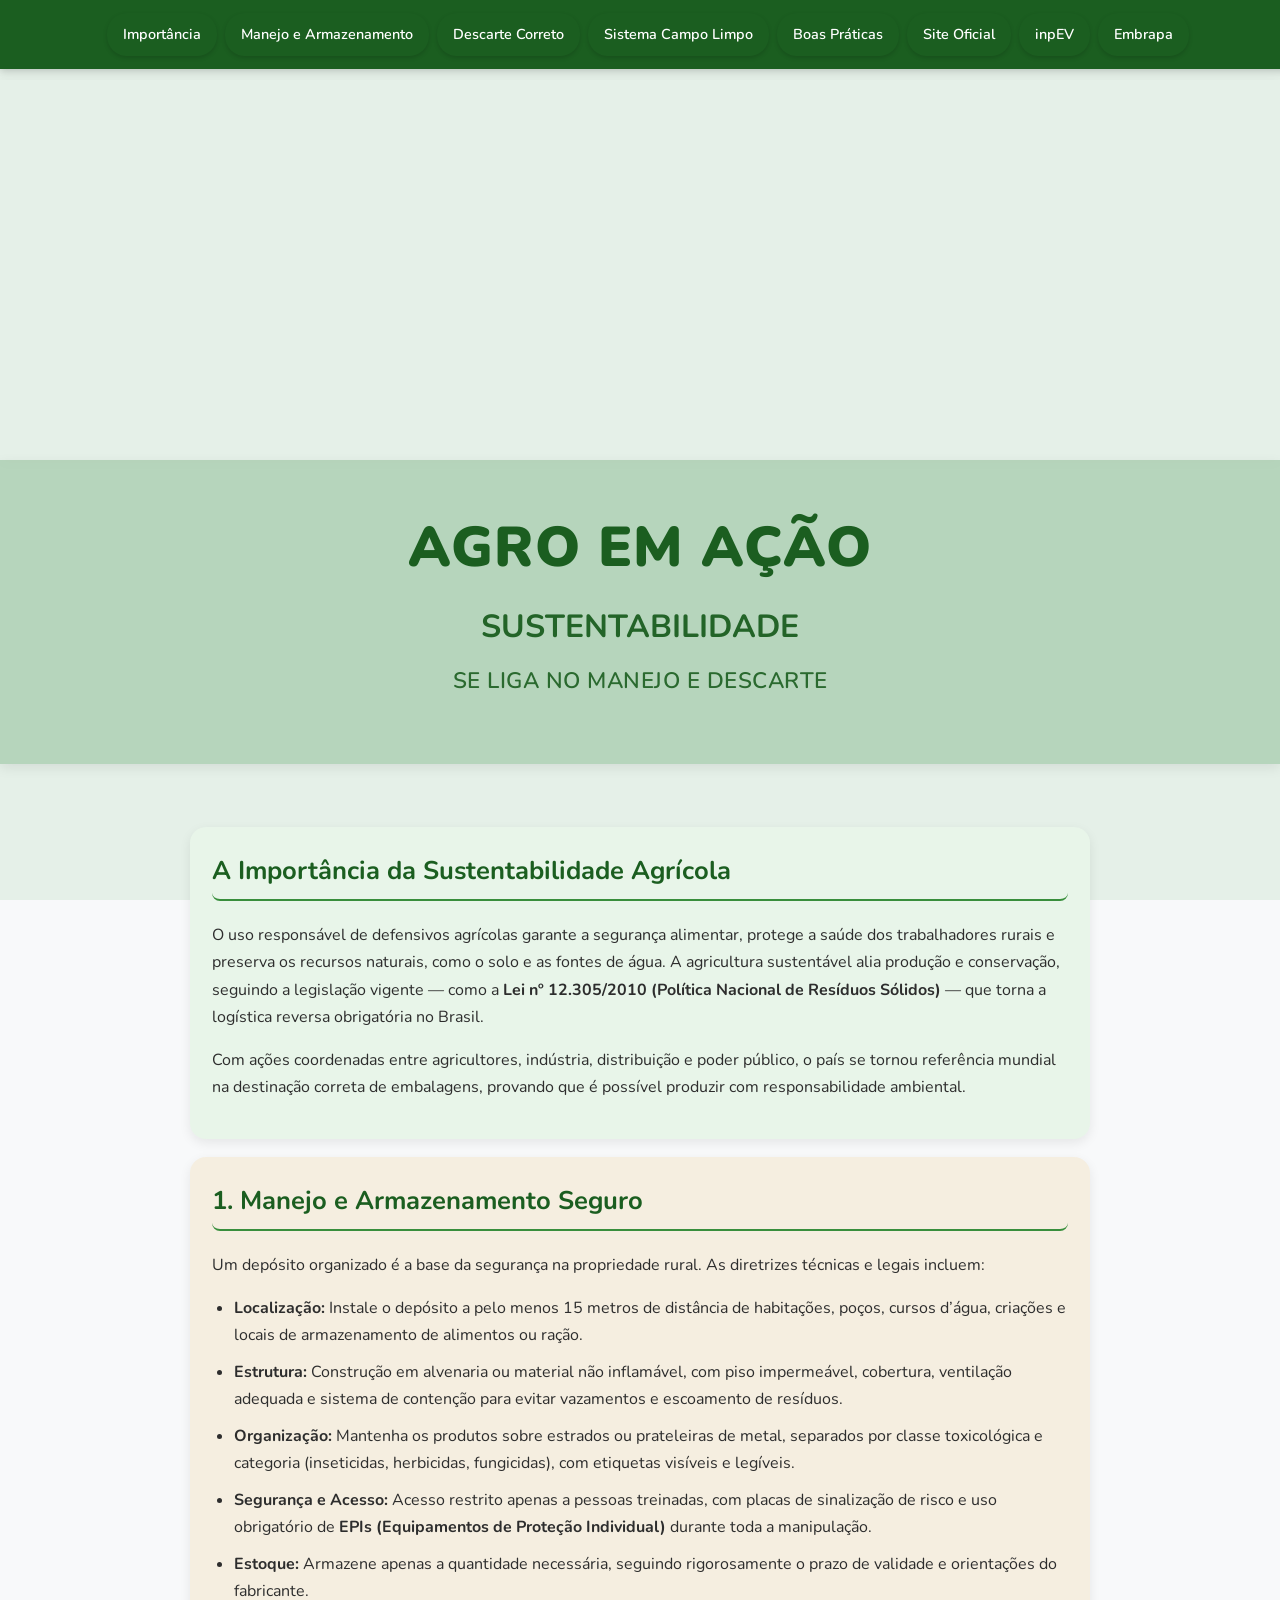
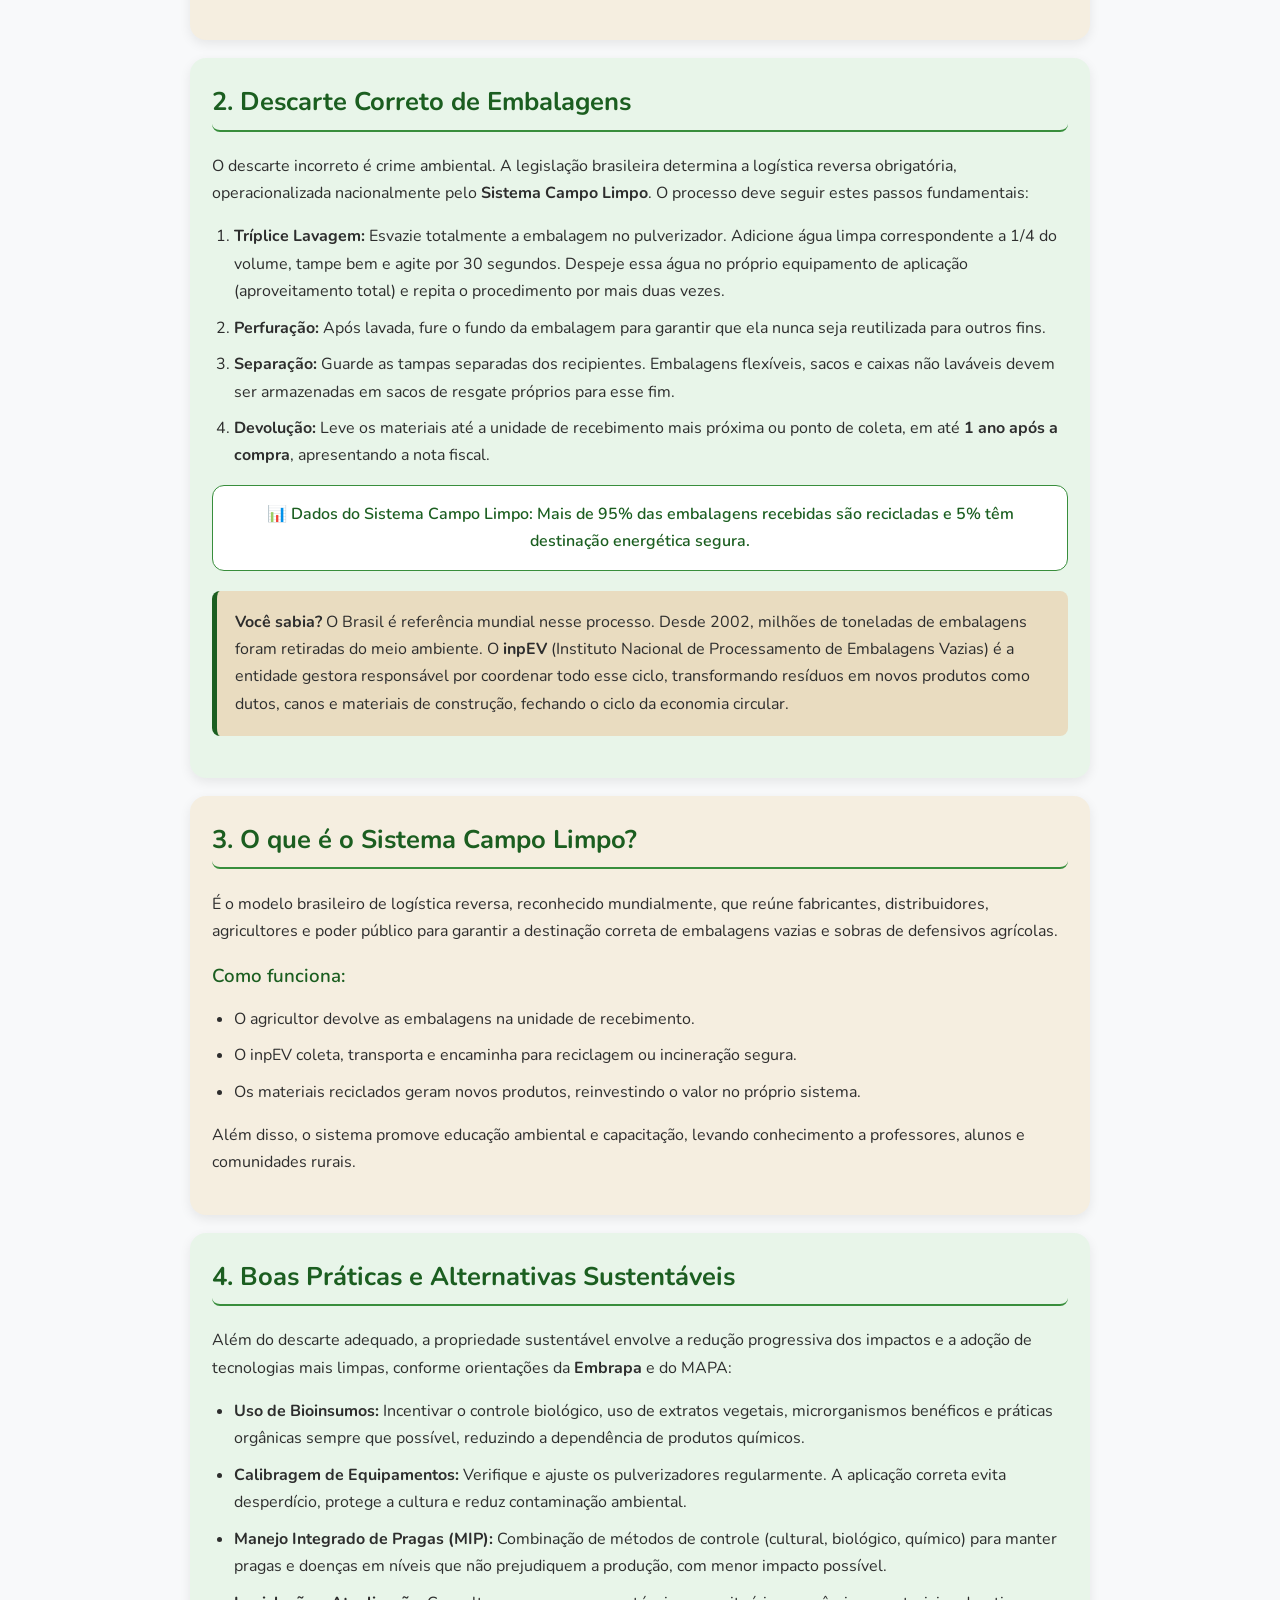
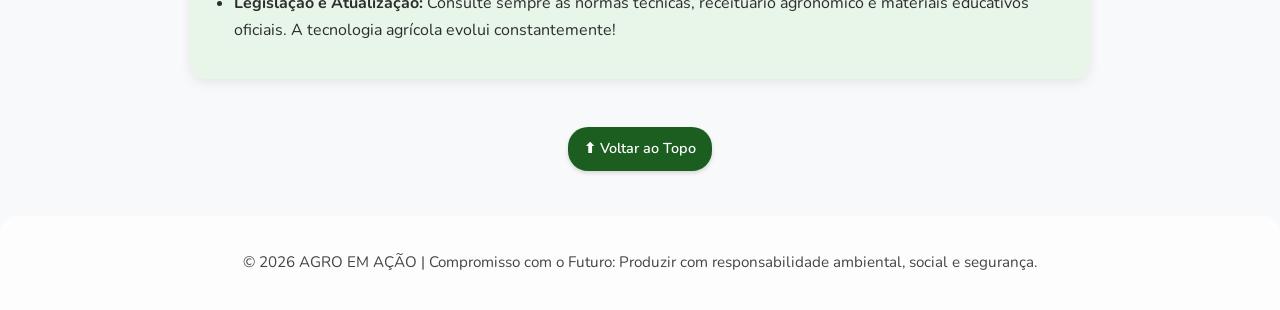
<file: index.html>
<!doctype html>
<html lang="pt-br">
<head> 
    <meta charset="utf-8"> 
    <meta name="viewport" content="width=device-width, initial-scale=1.0"> 
    <title>AGRO EM AÇÃO | Sustentabilidade</title> 
    <style> 
        @import url('https://fonts.googleapis.com/css2?family=Nunito:wght@300;400;600;700;900&display=swap');

        :root { 
            --verde-escuro: #1b5e20;       /* Verde escuro forte para botões e título */
            --verde-medio: #388e3c;        /* Verde intermediário para detalhes */
            --verde-claro: #e8f5e9;        /* Verde bem claro para blocos */
            --bege-claro: #f5eee0;         /* Bege claro para blocos alternados */
            --bege-medio: #e9dcc0;         /* Bege mais forte para destaques */
            --texto-escuro: #2d2d2d;       /* Cor padrão do texto */
            --sombra-suave: 0 4px 12px rgba(0, 0, 0, 0.08);
            --borda-arredondada: 16px;
            --light: #f8f9fa;
        } 

        body::before { 
            content: ""; 
            position: fixed; 
            top: 0; 
            left: 0; 
            width: 100%; 
            height: 100%; 
            background-color: rgba(225, 238, 229, 0.82); 
            z-index: -1; 
            pointer-events: none;
        } 

        body { 
            /* ====== SUA IMAGEM AQUI - FUNDO DA PÁGINA ====== */
            background-image: url('https://img.magnific.com/fotos-gratis/bela-natureza-retro-com-campo_23-2149681473.jpg?semt=ais_hybrid&w=1920&q=85');
            background-size: cover; 
            background-position: center; 
            background-repeat: no-repeat; 
            background-attachment: fixed; 
            background-color: var(--light);
            position: relative; 
            z-index: 1; 
            font-family: 'Nunito', sans-serif; 
            line-height: 1.7; 
            color: var(--texto-escuro); 
            margin: 0; 
            padding: 0; 
            min-height: 100vh;
            padding-top: 80px; /* Espaço para os botões fixos */
        } 

        /* ====== SUA IMAGEM AQUI - TOPO DA PÁGINA ====== */
        .imagem-topo {
            width: 100%;
            height: clamp(200px, 50vw, 380px);
            overflow: hidden;
            box-shadow: var(--sombra-suave);
            margin-top: 0;
            background-image: url('https://img.magnific.com/fotos-gratis/bela-natureza-retro-com-campo_23-2149681473.jpg?semt=ais_hybrid&w=1920&q=85');
            background-size: cover;
            background-position: center;
            background-repeat: no-repeat;
        }
        .imagem-topo img {
            width: 100%;
            height: 100%;
            object-fit: cover;
            display: block;
            opacity: 0;
        }

        header { 
            background-color: rgba(174, 209, 180, 0.85); 
            color: #06503d !important; 
            text-align: center;
            padding: 2.5rem 1rem 4rem;  
            box-shadow: var(--sombra-suave);      
        }  

        /* TÍTULO EM VERDE ESCURO FORTE */
        header h1 {
            margin: 0 0 0.3rem 0;
            font-size: clamp(2.2rem, 5vw, 3.5rem);
            font-weight: 900;
            color: var(--verde-escuro) !important;
            letter-spacing: 1px;
            text-transform: uppercase;
            font-family: 'Nunito', sans-serif;
        }

        header h2 {
            margin: 0 0 0.5rem 0;
            font-size: clamp(1.4rem, 3vw, 2rem);
            font-weight: 700;
            color: var(--verde-escuro) !important;
            opacity: 0.95;
            border: none !important;
            padding: 0 !important;
            font-family: 'Nunito', sans-serif;
        }

        header p {
            margin: 0;
            font-size: clamp(1.1rem, 2.5vw, 1.4rem);
            font-weight: 600;
            color: var(--verde-escuro) !important;
            opacity: 0.9;
            text-transform: uppercase;
            letter-spacing: 0.5px;
        }
        
        .container {            
            max-width: 900px;            
            margin: 20px auto;            
            padding: 25px 20px;            
            border-radius: var(--borda-arredondada);        
        }        
        
        h2 {            
            color: var(--verde-escuro) !important;            
            border-bottom: 2px solid var(--verde-medio);            
            padding-bottom: 6px;
            scroll-margin-top: 20px;
            font-weight: 700;
            font-size: clamp(1.3rem, 3vw, 1.6rem);
            margin-top: 0;
            font-family: 'Nunito', sans-serif;
            border-radius: 8px;
        } 

        h3 {
            color: var(--verde-escuro) !important;
            font-weight: 600;
            margin: 1rem 0 0.5rem 0;
            font-family: 'Nunito', sans-serif;
        }       
        
        ul, ol {            
            padding-left: 22px; 
            margin: 0.8rem 0;       
        }

        li {
            margin-bottom: 0.6rem;
        }

        .bloco-verde {
            background-color: var(--verde-claro) !important;
            padding: 22px;
            margin: 18px 0;
            border-radius: var(--borda-arredondada);
            box-shadow: var(--sombra-suave);
            transition: transform 0.2s ease;
        }

        .bloco-verde:hover, .bloco-bege:hover {
            transform: translateY(-3px);
        }

        .bloco-bege {
            background-color: var(--bege-claro) !important;
            padding: 22px;
            margin: 18px 0;
            border-radius: var(--borda-arredondada);
            box-shadow: var(--sombra-suave);
            transition: transform 0.2s ease;
        }
        
        .highlight {            
            background-color: var(--bege-medio) !important;            
            border-left: 5px solid var(--verde-escuro);            
            padding: 18px;            
            margin: 20px 0;  
            border-radius: 8px;      
        } 

        .dados-fato {
            background-color: #ffffff !important;
            border: 1px solid var(--verde-medio);
            padding: 15px;
            border-radius: 12px;
            margin: 15px 0;
            text-align: center;
            font-weight: 600;
            color: var(--verde-escuro) !important;
        }        
        
        .footer {            
            text-align: center;            
            margin-top: 20px;            
            font-size: 0.95em;            
            color: #444;
            padding: 1.2rem;
            background-color: rgba(255,255,255,0.7);
            border-radius: var(--borda-arredondada) var(--borda-arredondada) 0 0;
        }

        /* ==============================================
           BOTÕES FIXOS NO TOPO - VERDE ESCURO E LETRA BRANCA
           ============================================== */
        .botoes-navegacao {
            position: fixed; /* Fixa no topo, não sai do lugar */
            top: 0;
            left: 0;
            width: 100%;
            display: flex;
            flex-wrap: wrap;
            gap: 8px;
            justify-content: center;
            margin: 0;
            padding: 0.8rem 0.5rem;
            background-color: var(--verde-escuro); /* Fundo da barra todo verde escuro */
            z-index: 9999; /* Fica por cima de tudo */
            box-shadow: 0 2px 8px rgba(0,0,0,0.2);
        }

        .btn {
            background-color: var(--verde-escuro) !important; /* Fundo do botão verde escuro */
            color: #ffffff !important; /* ESCRITA BRANCA, bem visível */
            border: none;
            padding: 0.6rem 1rem;
            border-radius: 20px;
            cursor: pointer;
            font-size: 0.9rem;
            text-decoration: none;
            transition: all 0.3s ease;
            font-weight: 600;
            box-shadow: 0 2px 4px rgba(0,0,0,0.15);
            font-family: 'Nunito', sans-serif;
        }

        .btn:hover {
            background-color: #2e7d32 !important; /* Fica um pouco mais claro ao passar o mouse */
            color: #ffffff !important; /* Continua branco */
            transform: translateY(-2px);
            box-shadow: 0 4px 8px rgba(0,0,0,0.2);
        }

        .btn-externo {
            background-color: var(--verde-escuro) !important;
            color: #ffffff !important;
        }

        .btn-externo:hover {
            background-color: #2e7d32 !important;
            color: #ffffff !important;
        }

        .btn-topo {
            display: inline-block;
            margin-top: 1rem;
            border-radius: 20px;
        }

        @media (max-width: 600px) {
            body {
                padding-top: 110px; /* Ajusta o espaço para celular */
            }
            .container {
                padding: 15px 10px;
            }
            .bloco-verde, .bloco-bege {
                padding: 18px 15px;
            }
            .botoes-navegacao {
                gap: 6px;
                padding: 0.6rem 0.3rem;
            }
            .btn {
                padding: 0.5rem 0.8rem;
                font-size: 0.8rem;
            }
        }
    </style>
</head>
<body>
    <div class="imagem-topo">
        <img alt="Campo agrícola bonito, natureza e produção rural" loading="lazy">
    </div>
    
    <header>        
        <h1 id="topo">AGRO EM AÇÃO</h1>        
        <h2>SUSTENTABILIDADE</h2>
        <p>SE LIGA NO MANEJO E DESCARTE</p>    
    </header>

    <!-- BOTÕES FIXOS NO TOPO -->
    <div class="botoes-navegacao">
        <a href="#importancia" class="btn">Importância</a>
        <a href="#manejo" class="btn">Manejo e Armazenamento</a>
        <a href="#descarte" class="btn">Descarte Correto</a>
        <a href="#sistema-campo-limpo" class="btn">Sistema Campo Limpo</a>
        <a href="#praticas" class="btn">Boas Práticas</a>
        <a href="https://www.sistemacampolimpo.org.br/" target="_blank" rel="noopener" class="btn btn-externo">Site Oficial</a>
        <a href="https://www.sistemacampolimpo.org.br/inpev/quem-somos/" target="_blank" rel="noopener" class="btn btn-externo">inpEV</a>
        <a href="https://www.embrapa.br/" target="_blank" rel="noopener" class="btn btn-externo">Embrapa</a>
    </div>
    
    <div class="container">        
        <div class="bloco-verde">
            <h2 id="importancia">A Importância da Sustentabilidade Agrícola</h2>        
            <p>O uso responsável de defensivos agrícolas garante a segurança alimentar, protege a saúde dos trabalhadores rurais e preserva os recursos naturais, como o solo e as fontes de água. A agricultura sustentável alia produção e conservação, seguindo a legislação vigente — como a <strong>Lei nº 12.305/2010 (Política Nacional de Resíduos Sólidos)</strong> — que torna a logística reversa obrigatória no Brasil.</p> 

            <p>Com ações coordenadas entre agricultores, indústria, distribuição e poder público, o país se tornou referência mundial na destinação correta de embalagens, provando que é possível produzir com responsabilidade ambiental.</p>        
        </div>
        
        <div class="bloco-bege">
            <h2 id="manejo">1. Manejo e Armazenamento Seguro</h2>        
            <p>Um depósito organizado é a base da segurança na propriedade rural. As diretrizes técnicas e legais incluem:</p>        
            <ul>            
                <li><strong>Localização:</strong> Instale o depósito a pelo menos 15 metros de distância de habitações, poços, cursos d’água, criações e locais de armazenamento de alimentos ou ração.</li>            
                <li><strong>Estrutura:</strong> Construção em alvenaria ou material não inflamável, com piso impermeável, cobertura, ventilação adequada e sistema de contenção para evitar vazamentos e escoamento de resíduos.</li>            
                <li><strong>Organização:</strong> Mantenha os produtos sobre estrados ou prateleiras de metal, separados por classe toxicológica e categoria (inseticidas, herbicidas, fungicidas), com etiquetas visíveis e legíveis.</li>            
                <li><strong>Segurança e Acesso:</strong> Acesso restrito apenas a pessoas treinadas, com placas de sinalização de risco e uso obrigatório de <strong>EPIs (Equipamentos de Proteção Individual)</strong> durante toda a manipulação.</li>
                <li><strong>Estoque:</strong> Armazene apenas a quantidade necessária, seguindo rigorosamente o prazo de validade e orientações do fabricante.</li>        
            </ul>        
        </div>
        
        <div class="bloco-verde">
            <h2 id="descarte">2. Descarte Correto de Embalagens</h2>        
            <p>O descarte incorreto é crime ambiental. A legislação brasileira determina a logística reversa obrigatória, operacionalizada nacionalmente pelo <strong>Sistema Campo Limpo</strong>. O processo deve seguir estes passos fundamentais:</p>        
            <ol>            
                <li><strong>Tríplice Lavagem:</strong> Esvazie totalmente a embalagem no pulverizador. Adicione água limpa correspondente a 1/4 do volume, tampe bem e agite por 30 segundos. Despeje essa água no próprio equipamento de aplicação (aproveitamento total) e repita o procedimento por mais duas vezes.</li>            
                <li><strong>Perfuração:</strong> Após lavada, fure o fundo da embalagem para garantir que ela nunca seja reutilizada para outros fins.</li>            
                <li><strong>Separação:</strong> Guarde as tampas separadas dos recipientes. Embalagens flexíveis, sacos e caixas não laváveis devem ser armazenadas em sacos de resgate próprios para esse fim.</li>            
                <li><strong>Devolução:</strong> Leve os materiais até a unidade de recebimento mais próxima ou ponto de coleta, em até <strong>1 ano após a compra</strong>, apresentando a nota fiscal.</li>        
            </ol>  

            <div class="dados-fato">
                📊 Dados do Sistema Campo Limpo: Mais de 95% das embalagens recebidas são recicladas e 5% têm destinação energética segura.
            </div>
            
            <div class="highlight">            
                <strong>Você sabia?</strong> O Brasil é referência mundial nesse processo. Desde 2002, milhões de toneladas de embalagens foram retiradas do meio ambiente. O <strong>inpEV</strong> (Instituto Nacional de Processamento de Embalagens Vazias) é a entidade gestora responsável por coordenar todo esse ciclo, transformando resíduos em novos produtos como dutos, canos e materiais de construção, fechando o ciclo da economia circular.        
            </div>
        </div>

        <div class="bloco-bege">
            <h2 id="sistema-campo-limpo">3. O que é o Sistema Campo Limpo?</h2>
            <p>É o modelo brasileiro de logística reversa, reconhecido mundialmente, que reúne fabricantes, distribuidores, agricultores e poder público para garantir a destinação correta de embalagens vazias e sobras de defensivos agrícolas.</p>

            <h3>Como funciona:</h3>
            <ul>
                <li>O agricultor devolve as embalagens na unidade de recebimento.</li>
                <li>O inpEV coleta, transporta e encaminha para reciclagem ou incineração segura.</li>
                <li>Os materiais reciclados geram novos produtos, reinvestindo o valor no próprio sistema.</li>
            </ul>

            <p>Além disso, o sistema promove educação ambiental e capacitação, levando conhecimento a professores, alunos e comunidades rurais.</p>
        </div>
        
        <div class="bloco-verde">
            <h2 id="praticas">4. Boas Práticas e Alternativas Sustentáveis</h2>        
            <p>Além do descarte adequado, a propriedade sustentável envolve a redução progressiva dos impactos e a adoção de tecnologias mais limpas, conforme orientações da <strong>Embrapa</strong> e do MAPA:</p>        
            <ul>            
                <li><strong>Uso de Bioinsumos:</strong> Incentivar o controle biológico, uso de extratos vegetais, microrganismos benéficos e práticas orgânicas sempre que possível, reduzindo a dependência de produtos químicos.</li>            
                <li><strong>Calibragem de Equipamentos:</strong> Verifique e ajuste os pulverizadores regularmente. A aplicação correta evita desperdício, protege a cultura e reduz contaminação ambiental.</li>            
                <li><strong>Manejo Integrado de Pragas (MIP):</strong> Combinação de métodos de controle (cultural, biológico, químico) para manter pragas e doenças em níveis que não prejudiquem a produção, com menor impacto possível.</li>
                <li><strong>Legislação e Atualização:</strong> Consulte sempre as normas técnicas, receituário agronômico e materiais educativos oficiais. A tecnologia agrícola evolui constantemente!</li>        
            </ul>
        </div>

        <div style="text-align: center; margin-top: 2rem;">
            <a href="#topo" class="btn btn-topo">⬆ Voltar ao Topo</a>
        </div>
    </div>    
    <div class="footer">        
        <p>© 2026 AGRO EM AÇÃO | Compromisso com o Futuro: Produzir com responsabilidade ambiental, social e segurança.</p>    
    </div>
</body>
</html>
</file>
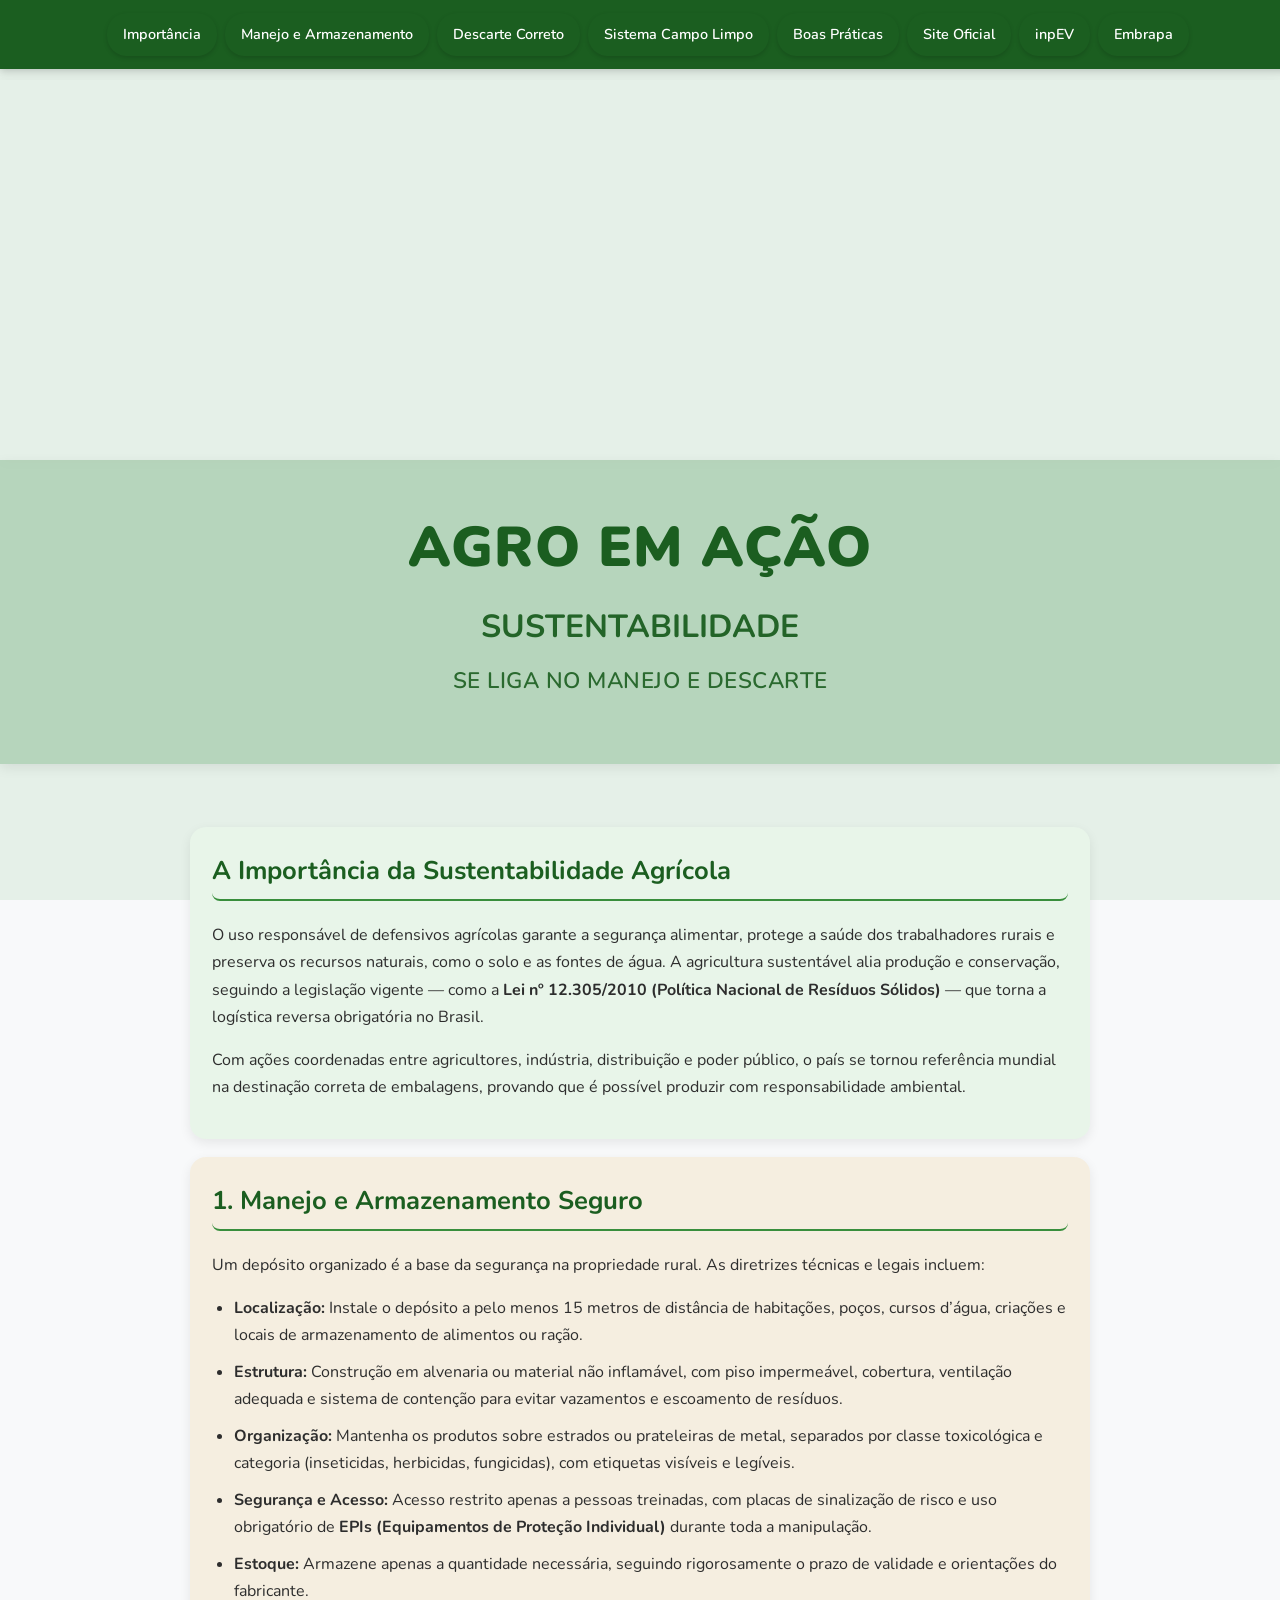
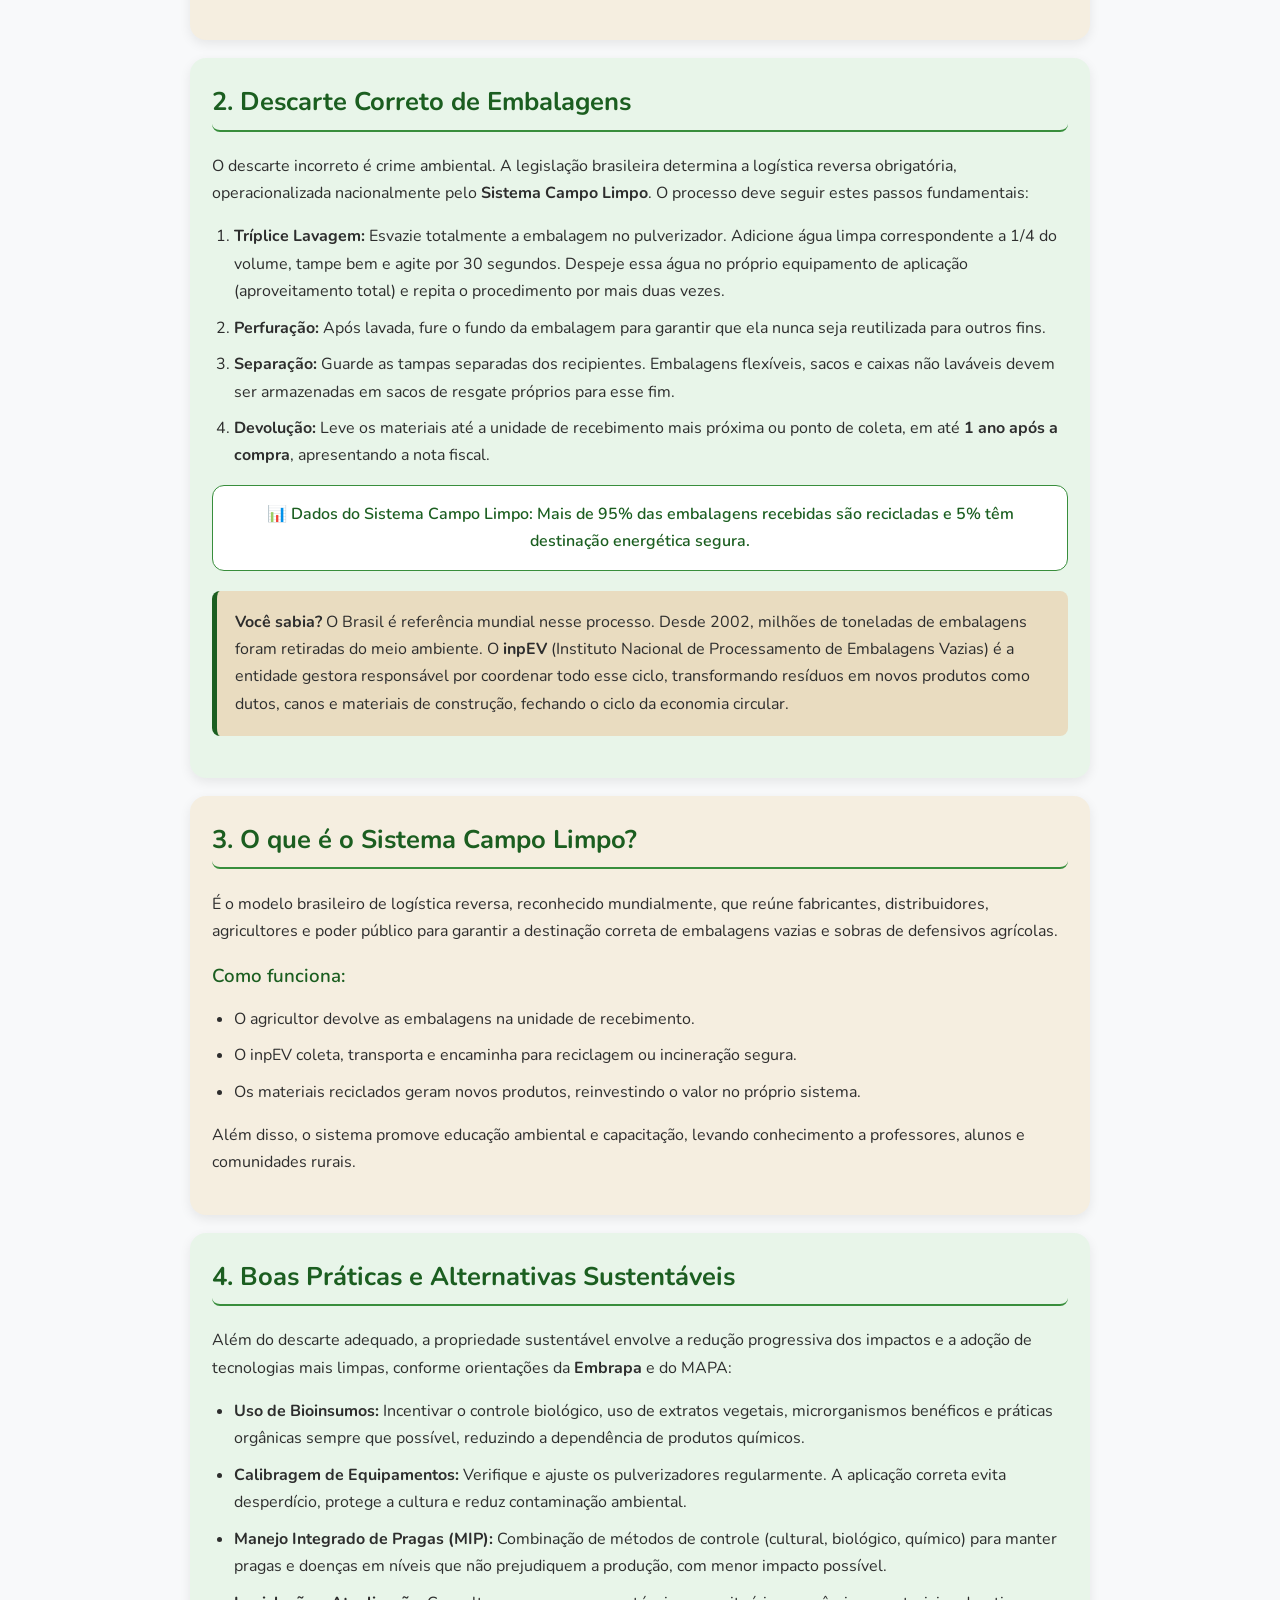
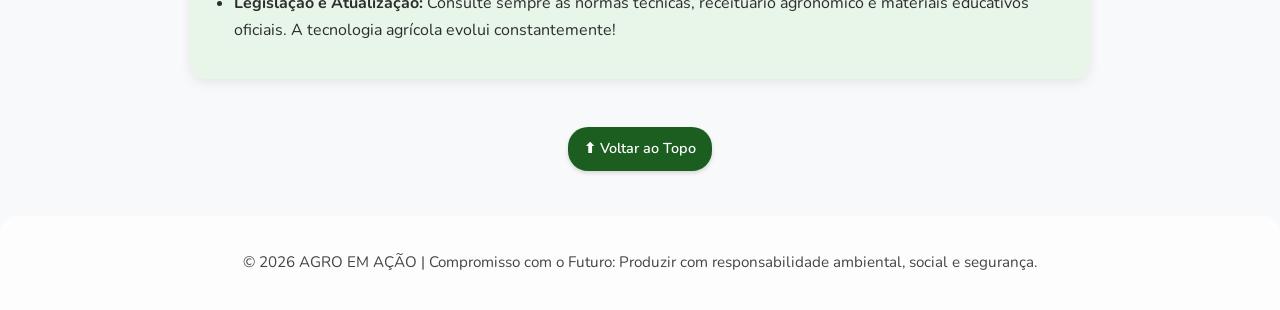
<file: Agro e Ação.html>
<!doctype html>
<html lang="pt-br">
<head> 
    <link real=stylesheet" href=style.css">
    <meta charset="utf-8"> 
    <meta name="viewport" content="width=device-width, initial-scale=1.0"> 
    <title>AGRO EM AÇÃO | Sustentabilidade</title> 
    <style> 
        @import url('https://fonts.googleapis.com/css2?family=Nunito:wght@300;400;600;700;900&display=swap');

        :root { 
            --verde-escuro: #1b5e20;       /* Verde escuro forte para botões e título */
            --verde-medio: #388e3c;        /* Verde intermediário para detalhes */
            --verde-claro: #e8f5e9;        /* Verde bem claro para blocos */
            --bege-claro: #f5eee0;         /* Bege claro para blocos alternados */
            --bege-medio: #e9dcc0;         /* Bege mais forte para destaques */
            --texto-escuro: #2d2d2d;       /* Cor padrão do texto */
            --sombra-suave: 0 4px 12px rgba(0, 0, 0, 0.08);
            --borda-arredondada: 16px;
            --light: #f8f9fa;
        } 

        body::before { 
            content: ""; 
            position: fixed; 
            top: 0; 
            left: 0; 
            width: 100%; 
            height: 100%; 
            background-color: rgba(225, 238, 229, 0.82); 
            z-index: -1; 
            pointer-events: none;
        } 

        body { 
            /* ====== SUA IMAGEM AQUI - FUNDO DA PÁGINA ====== */
            background-image: url('https://img.magnific.com/fotos-gratis/bela-natureza-retro-com-campo_23-2149681473.jpg?semt=ais_hybrid&w=1920&q=85');
            background-size: cover; 
            background-position: center; 
            background-repeat: no-repeat; 
            background-attachment: fixed; 
            background-color: var(--light);
            position: relative; 
            z-index: 1; 
            font-family: 'Nunito', sans-serif; 
            line-height: 1.7; 
            color: var(--texto-escuro); 
            margin: 0; 
            padding: 0; 
            min-height: 100vh;
            padding-top: 80px; /* Espaço para os botões fixos */
        } 

        /* ====== SUA IMAGEM AQUI - TOPO DA PÁGINA ====== */
        .imagem-topo {
            width: 100%;
            height: clamp(200px, 50vw, 380px);
            overflow: hidden;
            box-shadow: var(--sombra-suave);
            margin-top: 0;
            background-image: url('https://img.magnific.com/fotos-gratis/bela-natureza-retro-com-campo_23-2149681473.jpg?semt=ais_hybrid&w=1920&q=85');
            background-size: cover;
            background-position: center;
            background-repeat: no-repeat;
        }
        .imagem-topo img {
            width: 100%;
            height: 100%;
            object-fit: cover;
            display: block;
            opacity: 0;
        }

        header { 
            background-color: rgba(174, 209, 180, 0.85); 
            color: #06503d !important; 
            text-align: center;
            padding: 2.5rem 1rem 4rem;  
            box-shadow: var(--sombra-suave);      
        }  

        /* TÍTULO EM VERDE ESCURO FORTE */
        header h1 {
            margin: 0 0 0.3rem 0;
            font-size: clamp(2.2rem, 5vw, 3.5rem);
            font-weight: 900;
            color: var(--verde-escuro) !important;
            letter-spacing: 1px;
            text-transform: uppercase;
            font-family: 'Nunito', sans-serif;
        }

        header h2 {
            margin: 0 0 0.5rem 0;
            font-size: clamp(1.4rem, 3vw, 2rem);
            font-weight: 700;
            color: var(--verde-escuro) !important;
            opacity: 0.95;
            border: none !important;
            padding: 0 !important;
            font-family: 'Nunito', sans-serif;
        }

        header p {
            margin: 0;
            font-size: clamp(1.1rem, 2.5vw, 1.4rem);
            font-weight: 600;
            color: var(--verde-escuro) !important;
            opacity: 0.9;
            text-transform: uppercase;
            letter-spacing: 0.5px;
        }
        
        .container {            
            max-width: 900px;            
            margin: 20px auto;            
            padding: 25px 20px;            
            border-radius: var(--borda-arredondada);        
        }        
        
        h2 {            
            color: var(--verde-escuro) !important;            
            border-bottom: 2px solid var(--verde-medio);            
            padding-bottom: 6px;
            scroll-margin-top: 20px;
            font-weight: 700;
            font-size: clamp(1.3rem, 3vw, 1.6rem);
            margin-top: 0;
            font-family: 'Nunito', sans-serif;
            border-radius: 8px;
        } 

        h3 {
            color: var(--verde-escuro) !important;
            font-weight: 600;
            margin: 1rem 0 0.5rem 0;
            font-family: 'Nunito', sans-serif;
        }       
        
        ul, ol {            
            padding-left: 22px; 
            margin: 0.8rem 0;       
        }

        li {
            margin-bottom: 0.6rem;
        }

        .bloco-verde {
            background-color: var(--verde-claro) !important;
            padding: 22px;
            margin: 18px 0;
            border-radius: var(--borda-arredondada);
            box-shadow: var(--sombra-suave);
            transition: transform 0.2s ease;
        }

        .bloco-verde:hover, .bloco-bege:hover {
            transform: translateY(-3px);
        }

        .bloco-bege {
            background-color: var(--bege-claro) !important;
            padding: 22px;
            margin: 18px 0;
            border-radius: var(--borda-arredondada);
            box-shadow: var(--sombra-suave);
            transition: transform 0.2s ease;
        }
        
        .highlight {            
            background-color: var(--bege-medio) !important;            
            border-left: 5px solid var(--verde-escuro);            
            padding: 18px;            
            margin: 20px 0;  
            border-radius: 8px;      
        } 

        .dados-fato {
            background-color: #ffffff !important;
            border: 1px solid var(--verde-medio);
            padding: 15px;
            border-radius: 12px;
            margin: 15px 0;
            text-align: center;
            font-weight: 600;
            color: var(--verde-escuro) !important;
        }        
        
        .footer {            
            text-align: center;            
            margin-top: 20px;            
            font-size: 0.95em;            
            color: #444;
            padding: 1.2rem;
            background-color: rgba(255,255,255,0.7);
            border-radius: var(--borda-arredondada) var(--borda-arredondada) 0 0;
        }

        /* ==============================================
           BOTÕES FIXOS NO TOPO - VERDE ESCURO E LETRA BRANCA
           ============================================== */
        .botoes-navegacao {
            position: fixed; /* Fixa no topo, não sai do lugar */
            top: 0;
            left: 0;
            width: 100%;
            display: flex;
            flex-wrap: wrap;
            gap: 8px;
            justify-content: center;
            margin: 0;
            padding: 0.8rem 0.5rem;
            background-color: var(--verde-escuro); /* Fundo da barra todo verde escuro */
            z-index: 9999; /* Fica por cima de tudo */
            box-shadow: 0 2px 8px rgba(0,0,0,0.2);
        }

        .btn {
            background-color: var(--verde-escuro) !important; /* Fundo do botão verde escuro */
            color: #ffffff !important; /* ESCRITA BRANCA, bem visível */
            border: none;
            padding: 0.6rem 1rem;
            border-radius: 20px;
            cursor: pointer;
            font-size: 0.9rem;
            text-decoration: none;
            transition: all 0.3s ease;
            font-weight: 600;
            box-shadow: 0 2px 4px rgba(0,0,0,0.15);
            font-family: 'Nunito', sans-serif;
        }

        .btn:hover {
            background-color: #2e7d32 !important; /* Fica um pouco mais claro ao passar o mouse */
            color: #ffffff !important; /* Continua branco */
            transform: translateY(-2px);
            box-shadow: 0 4px 8px rgba(0,0,0,0.2);
        }

        .btn-externo {
            background-color: var(--verde-escuro) !important;
            color: #ffffff !important;
        }

        .btn-externo:hover {
            background-color: #2e7d32 !important;
            color: #ffffff !important;
        }

        .btn-topo {
            display: inline-block;
            margin-top: 1rem;
            border-radius: 20px;
        }

        @media (max-width: 600px) {
            body {
                padding-top: 110px; /* Ajusta o espaço para celular */
            }
            .container {
                padding: 15px 10px;
            }
            .bloco-verde, .bloco-bege {
                padding: 18px 15px;
            }
            .botoes-navegacao {
                gap: 6px;
                padding: 0.6rem 0.3rem;
            }
            .btn {
                padding: 0.5rem 0.8rem;
                font-size: 0.8rem;
            }
        }
    </style>
</head>
<body>
    <div class="imagem-topo">
        <img alt="Campo agrícola bonito, natureza e produção rural" loading="lazy">
    </div>
    
    <header>        
        <h1 id="topo">AGRO EM AÇÃO</h1>        
        <h2>SUSTENTABILIDADE</h2>
        <p>SE LIGA NO MANEJO E DESCARTE</p>    
    </header>

    <!-- BOTÕES FIXOS NO TOPO -->
    <div class="botoes-navegacao">
        <a href="#importancia" class="btn">Importância</a>
        <a href="#manejo" class="btn">Manejo e Armazenamento</a>
        <a href="#descarte" class="btn">Descarte Correto</a>
        <a href="#sistema-campo-limpo" class="btn">Sistema Campo Limpo</a>
        <a href="#praticas" class="btn">Boas Práticas</a>
        <a href="https://www.sistemacampolimpo.org.br/" target="_blank" rel="noopener" class="btn btn-externo">Site Oficial</a>
        <a href="https://www.sistemacampolimpo.org.br/inpev/quem-somos/" target="_blank" rel="noopener" class="btn btn-externo">inpEV</a>
        <a href="https://www.embrapa.br/" target="_blank" rel="noopener" class="btn btn-externo">Embrapa</a>
    </div>
    
    <div class="container">        
        <div class="bloco-verde">
            <h2 id="importancia">A Importância da Sustentabilidade Agrícola</h2>        
            <p>O uso responsável de defensivos agrícolas garante a segurança alimentar, protege a saúde dos trabalhadores rurais e preserva os recursos naturais, como o solo e as fontes de água. A agricultura sustentável alia produção e conservação, seguindo a legislação vigente — como a <strong>Lei nº 12.305/2010 (Política Nacional de Resíduos Sólidos)</strong> — que torna a logística reversa obrigatória no Brasil.</p> 

            <p>Com ações coordenadas entre agricultores, indústria, distribuição e poder público, o país se tornou referência mundial na destinação correta de embalagens, provando que é possível produzir com responsabilidade ambiental.</p>        
        </div>
        
        <div class="bloco-bege">
            <h2 id="manejo">1. Manejo e Armazenamento Seguro</h2>        
            <p>Um depósito organizado é a base da segurança na propriedade rural. As diretrizes técnicas e legais incluem:</p>        
            <ul>            
                <li><strong>Localização:</strong> Instale o depósito a pelo menos 15 metros de distância de habitações, poços, cursos d’água, criações e locais de armazenamento de alimentos ou ração.</li>            
                <li><strong>Estrutura:</strong> Construção em alvenaria ou material não inflamável, com piso impermeável, cobertura, ventilação adequada e sistema de contenção para evitar vazamentos e escoamento de resíduos.</li>            
                <li><strong>Organização:</strong> Mantenha os produtos sobre estrados ou prateleiras de metal, separados por classe toxicológica e categoria (inseticidas, herbicidas, fungicidas), com etiquetas visíveis e legíveis.</li>            
                <li><strong>Segurança e Acesso:</strong> Acesso restrito apenas a pessoas treinadas, com placas de sinalização de risco e uso obrigatório de <strong>EPIs (Equipamentos de Proteção Individual)</strong> durante toda a manipulação.</li>
                <li><strong>Estoque:</strong> Armazene apenas a quantidade necessária, seguindo rigorosamente o prazo de validade e orientações do fabricante.</li>        
            </ul>        
        </div>
        
        <div class="bloco-verde">
            <h2 id="descarte">2. Descarte Correto de Embalagens</h2>        
            <p>O descarte incorreto é crime ambiental. A legislação brasileira determina a logística reversa obrigatória, operacionalizada nacionalmente pelo <strong>Sistema Campo Limpo</strong>. O processo deve seguir estes passos fundamentais:</p>        
            <ol>            
                <li><strong>Tríplice Lavagem:</strong> Esvazie totalmente a embalagem no pulverizador. Adicione água limpa correspondente a 1/4 do volume, tampe bem e agite por 30 segundos. Despeje essa água no próprio equipamento de aplicação (aproveitamento total) e repita o procedimento por mais duas vezes.</li>            
                <li><strong>Perfuração:</strong> Após lavada, fure o fundo da embalagem para garantir que ela nunca seja reutilizada para outros fins.</li>            
                <li><strong>Separação:</strong> Guarde as tampas separadas dos recipientes. Embalagens flexíveis, sacos e caixas não laváveis devem ser armazenadas em sacos de resgate próprios para esse fim.</li>            
                <li><strong>Devolução:</strong> Leve os materiais até a unidade de recebimento mais próxima ou ponto de coleta, em até <strong>1 ano após a compra</strong>, apresentando a nota fiscal.</li>        
            </ol>  

            <div class="dados-fato">
                📊 Dados do Sistema Campo Limpo: Mais de 95% das embalagens recebidas são recicladas e 5% têm destinação energética segura.
            </div>
            
            <div class="highlight">            
                <strong>Você sabia?</strong> O Brasil é referência mundial nesse processo. Desde 2002, milhões de toneladas de embalagens foram retiradas do meio ambiente. O <strong>inpEV</strong> (Instituto Nacional de Processamento de Embalagens Vazias) é a entidade gestora responsável por coordenar todo esse ciclo, transformando resíduos em novos produtos como dutos, canos e materiais de construção, fechando o ciclo da economia circular.        
            </div>
        </div>

        <div class="bloco-bege">
            <h2 id="sistema-campo-limpo">3. O que é o Sistema Campo Limpo?</h2>
            <p>É o modelo brasileiro de logística reversa, reconhecido mundialmente, que reúne fabricantes, distribuidores, agricultores e poder público para garantir a destinação correta de embalagens vazias e sobras de defensivos agrícolas.</p>

            <h3>Como funciona:</h3>
            <ul>
                <li>O agricultor devolve as embalagens na unidade de recebimento.</li>
                <li>O inpEV coleta, transporta e encaminha para reciclagem ou incineração segura.</li>
                <li>Os materiais reciclados geram novos produtos, reinvestindo o valor no próprio sistema.</li>
            </ul>

            <p>Além disso, o sistema promove educação ambiental e capacitação, levando conhecimento a professores, alunos e comunidades rurais.</p>
        </div>
        
        <div class="bloco-verde">
            <h2 id="praticas">4. Boas Práticas e Alternativas Sustentáveis</h2>        
            <p>Além do descarte adequado, a propriedade sustentável envolve a redução progressiva dos impactos e a adoção de tecnologias mais limpas, conforme orientações da <strong>Embrapa</strong> e do MAPA:</p>        
            <ul>            
                <li><strong>Uso de Bioinsumos:</strong> Incentivar o controle biológico, uso de extratos vegetais, microrganismos benéficos e práticas orgânicas sempre que possível, reduzindo a dependência de produtos químicos.</li>            
                <li><strong>Calibragem de Equipamentos:</strong> Verifique e ajuste os pulverizadores regularmente. A aplicação correta evita desperdício, protege a cultura e reduz contaminação ambiental.</li>            
                <li><strong>Manejo Integrado de Pragas (MIP):</strong> Combinação de métodos de controle (cultural, biológico, químico) para manter pragas e doenças em níveis que não prejudiquem a produção, com menor impacto possível.</li>
                <li><strong>Legislação e Atualização:</strong> Consulte sempre as normas técnicas, receituário agronômico e materiais educativos oficiais. A tecnologia agrícola evolui constantemente!</li>        
            </ul>
        </div>

        <div style="text-align: center; margin-top: 2rem;">
            <a href="#topo" class="btn btn-topo">⬆ Voltar ao Topo</a>
        </div>
    </div>    
    <div class="footer">        
        <p>© 2026 AGRO EM AÇÃO | Compromisso com o Futuro: Produzir com responsabilidade ambiental, social e segurança.</p>    
    </div>
</body>
</html>
</file>
